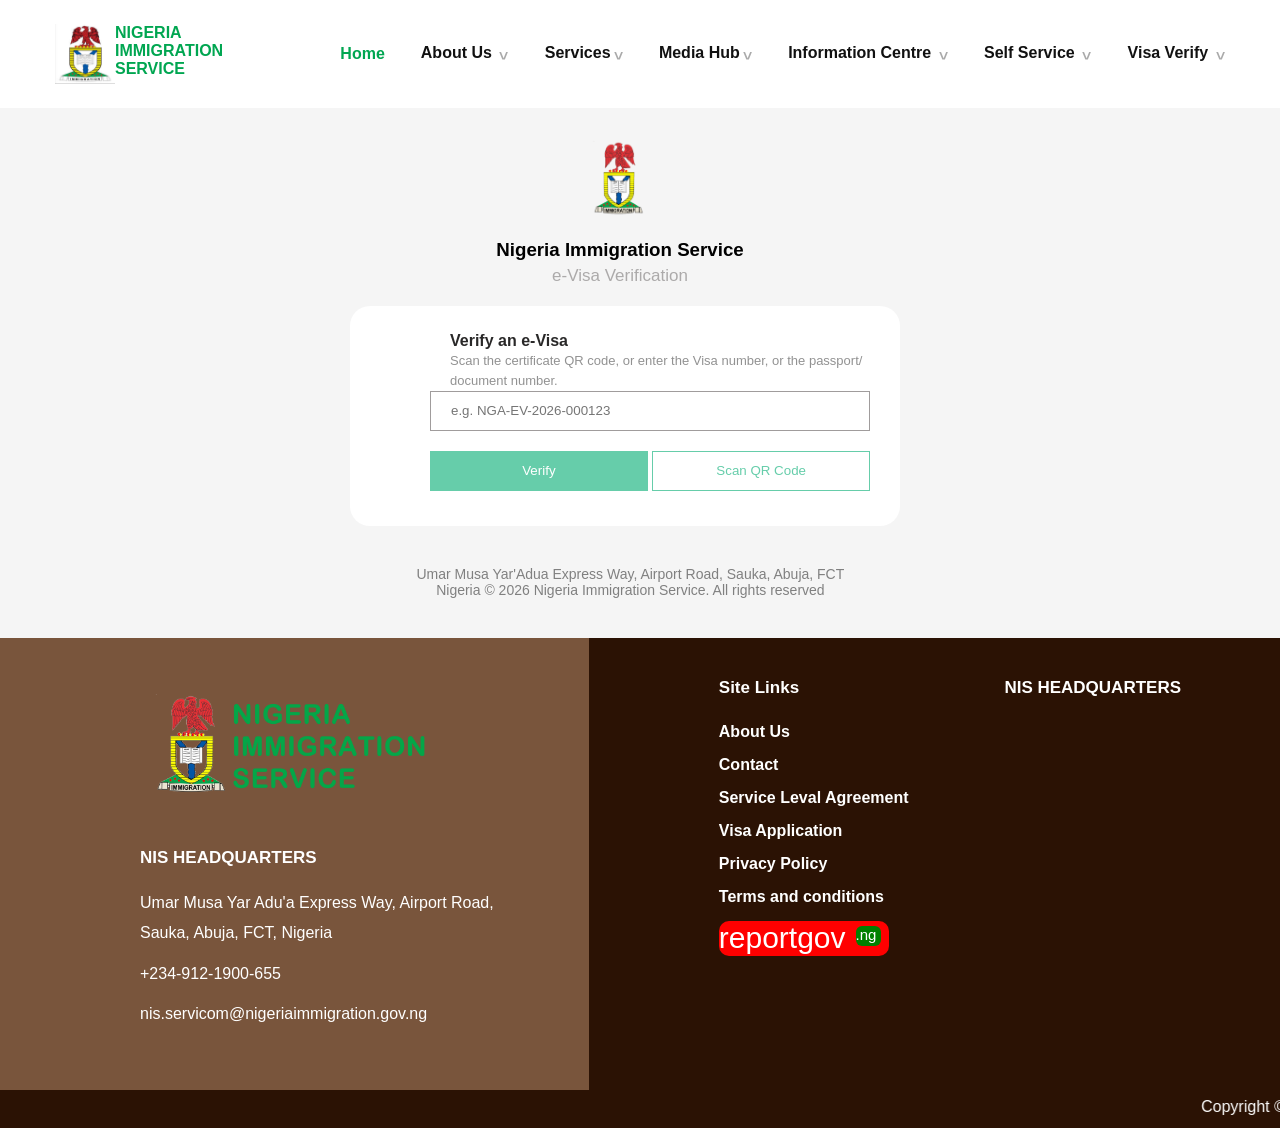
<file: e-verify.html>
<!DOCTYPE html>
<html lang="en">
<head>
    <meta charset="UTF-8">
    <meta name="viewport" content="width=device-width, initial-scale=1.0">
    <title>e-verify</title>
    <link rel="stylesheet" href="css/style.css">
</head>
<body class="verify">
    <nav class="navbar">

        <div class="logo">
            <img src="css/image/immigration2.ico.jpg" alt="">
            <span>NIGERIA IMMIGRATION SERVICE</span>
        </div>

        <input type="checkbox" id="menu">

       <label for="menu" class="menu-btn">☰</label>

        <ul class="nav-links">

            <a href="index.html"><li class="active">Home</li></a>

            <div class="li">
                <li>About Us <span>^</span> </li>
                <div class="dropdown">
                <p>Our Core Mandate</p>
                <p>Vision and Mission</p>
                <p>NIS Structure</p>
                <p>NIS History</p>
                <p>Current and Past Leaders</p>
                <p>Service Level Agreement</p>
                <p>Immigration Act 2015</p>
                <p>National Migration Policy 2015</p>
                <p>National Border Management Strategy</p>
                </div>
            </div>

            <div class="li"><li>Services<span> ^</span></li>
                <div class="dropdown">
                <p>Passports</p>
                <p>Nigeria Visas</p>
                <p>Convention Travel Document</p>
                <p>ECOWAS National Biometric Identity Card</p>
                <p>CERPAC</p>
                <p>e-CERPAC</p>
                <p>Landing and Exit Card</p>
                <p>Citizenship and Business (C&B)</p>
                <p>Temporary Work Permit (TWP)</p>
                </div>
            </div>
            <div class="li"><li>Media Hub<span> ^</span></li>
                <div class="dropdown">
                <p>Important Update</p>
                <p>Press Release</p>
                <p>Event Gallery</p>                
                </div>            
            </div>

            <div class="li"><li>Information Centre <span>^</span></li>
                <div class="dropdown2">
                <p>Regularize your Visa</p>
                <a href="FAQ.html"><p>Frequently Asked Questions (FAQ)</p></a>
                <p>NIS Online Payment Refund Policy</p>                
                </div>
            </div>
            <div class="li">
            <li>Self Service <span>^</span></li>
            <div class="dropdown2">
                <p>Track Appliction</p>
                <p>Appointment Availability</p>
                <p>Apply for Regular Visa</p>
                <p>Apply for e-Visa</p>
                <p>Check e-Visa Status</p>
                <p>Apply for Amnesty 2025</p>
            </div>
            </div>
            <div class="li">
            <li>Visa Verify <span>^</span></li>
            <div class="dropdown2">
                <a href="e-verify.html"><p>e-Verify</p></a>
            </div>
            </div>
        </ul>

    </nav>
    </div>

    <main class="verify-mai">
    <div class="verify-main">
        <img src="css/image/7.png" alt="">
        <h3>Nigeria Immigration Service</h3>
        <p>e-Visa Verification</p>
    </div>
    <div class="verify-box">
    <p class="ver">Verify an e-Visa</p>
    <p class="ver1">Scan the certificate QR code, or enter the Visa number, or the passport/ document number.</p>
    <div><input type="text" placeholder="e.g. NGA-EV-2026-000123"></div>
    <button class="verify-but1">Verify</button>
    <button class="verify-but2">Scan QR Code</button>
    </div>
    <p class="verify-umar">Umar Musa Yar'Adua Express Way, Airport Road, 
    Sauka, Abuja, FCT Nigeria © 2026 Nigeria Immigration 
    Service. All rights reserved</p>
    </main>
    <!-- FOOTER -->
         
         <footer>
            <div class="foot1">
                <img src="css/image/immigration3.ico.jpg" alt="">
                <h3>NIS HEADQUARTERS</h3>
                <p>Umar Musa Yar Adu'a Express Way, Airport Road, Sauka, Abuja, FCT, Nigeria</p>
                <p>+234-912-1900-655</p>
                <p>nis.servicom@nigeriaimmigration.gov.ng</p>
            </div>
            <div class="foot2">
                <div class="fot1">
                    <h3>Site Links</h3>
                    <ul>
                        <li><a href="#">About Us</a></li>
                        <li><a href="#">Contact</a></li>
                        <li><a href="#">Service Leval Agreement</a></li>
                        <li><a href="#">Visa Application</a></li>
                        <li><a href="#">Privacy Policy</a></li>
                        <li><a href="#">Terms and conditions</a></li>
                    </ul>
                    <div class="foot-report">
                        <p>reportgov</p>
                        <p>.ng</p>
                    </div>
                </div>
                <div class="fot2">
                    <h3>NIS HEADQUARTERS</h3>
                </div>
            </div>
            <marquee class="copy">
            Copyright © 2025 by Nigeria Immigration Service.
            All Rights Reserved.
            </marquee>
         </footer>
</file>
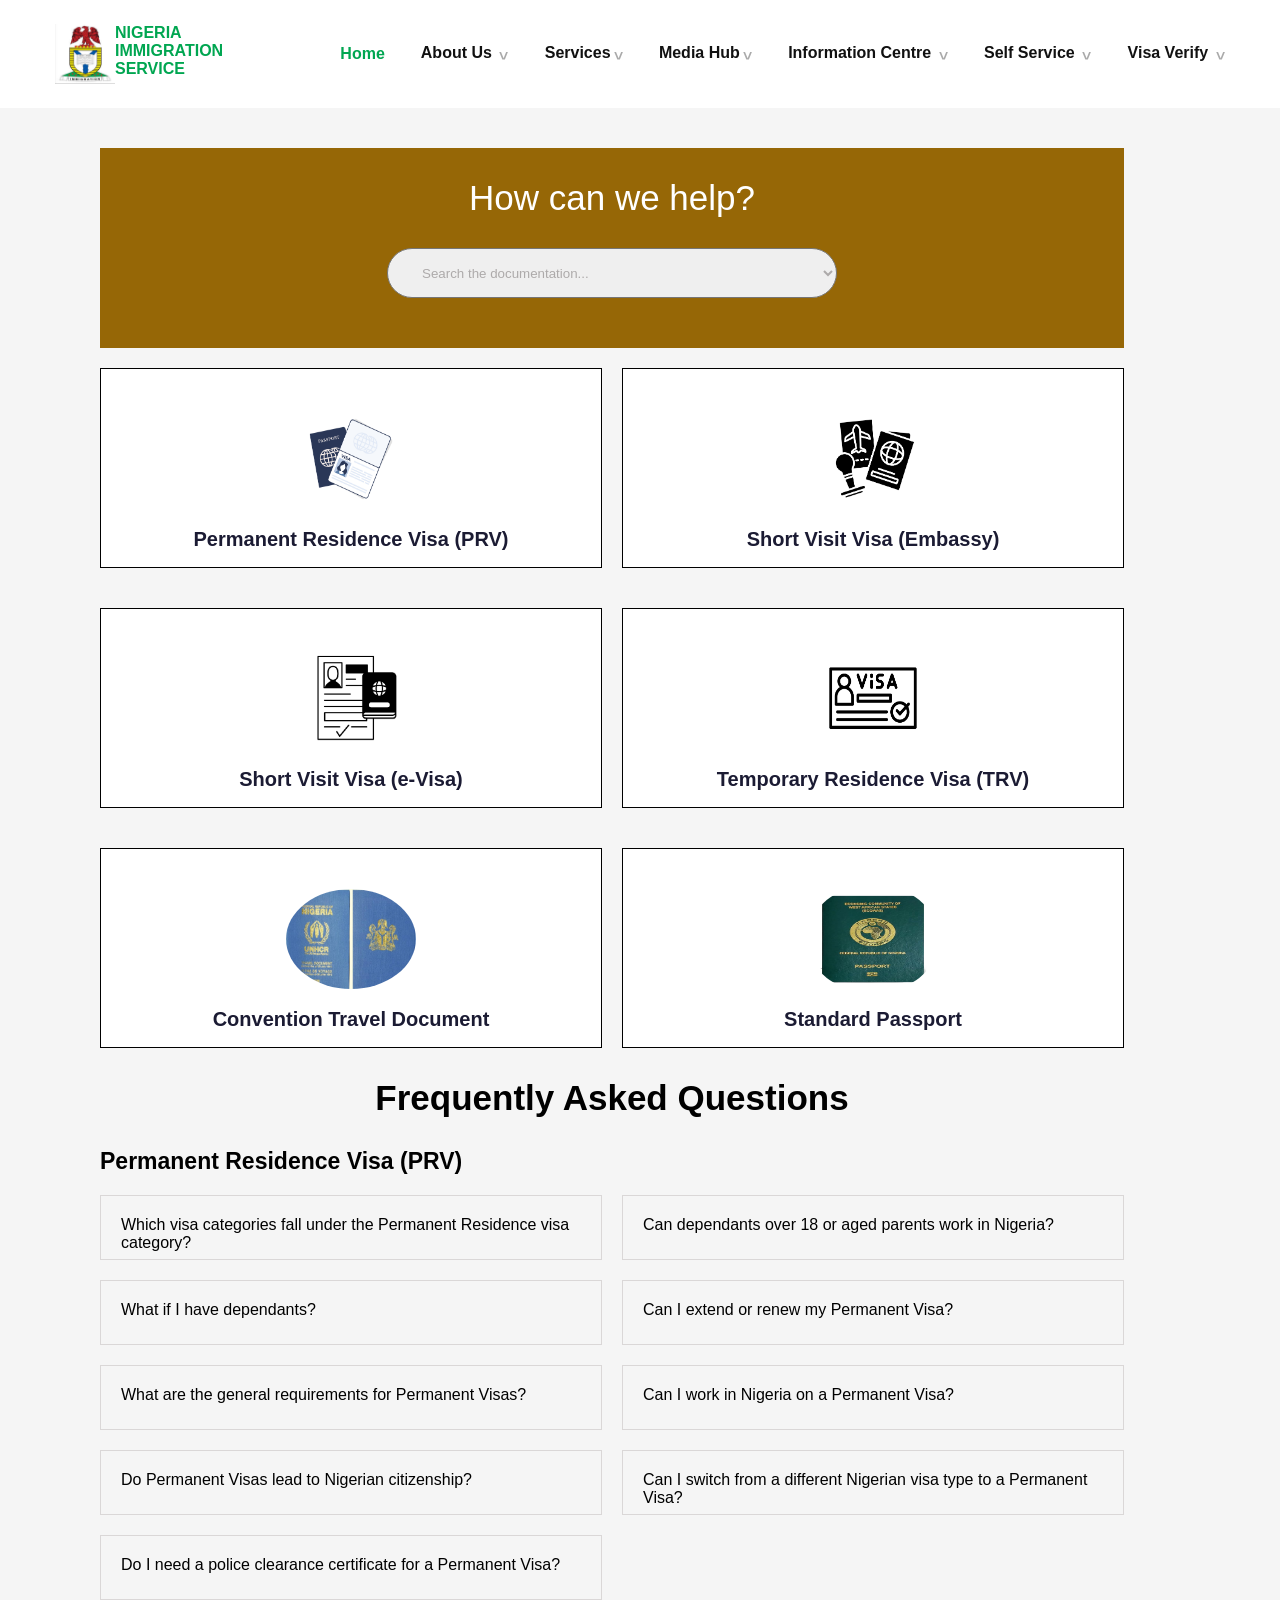
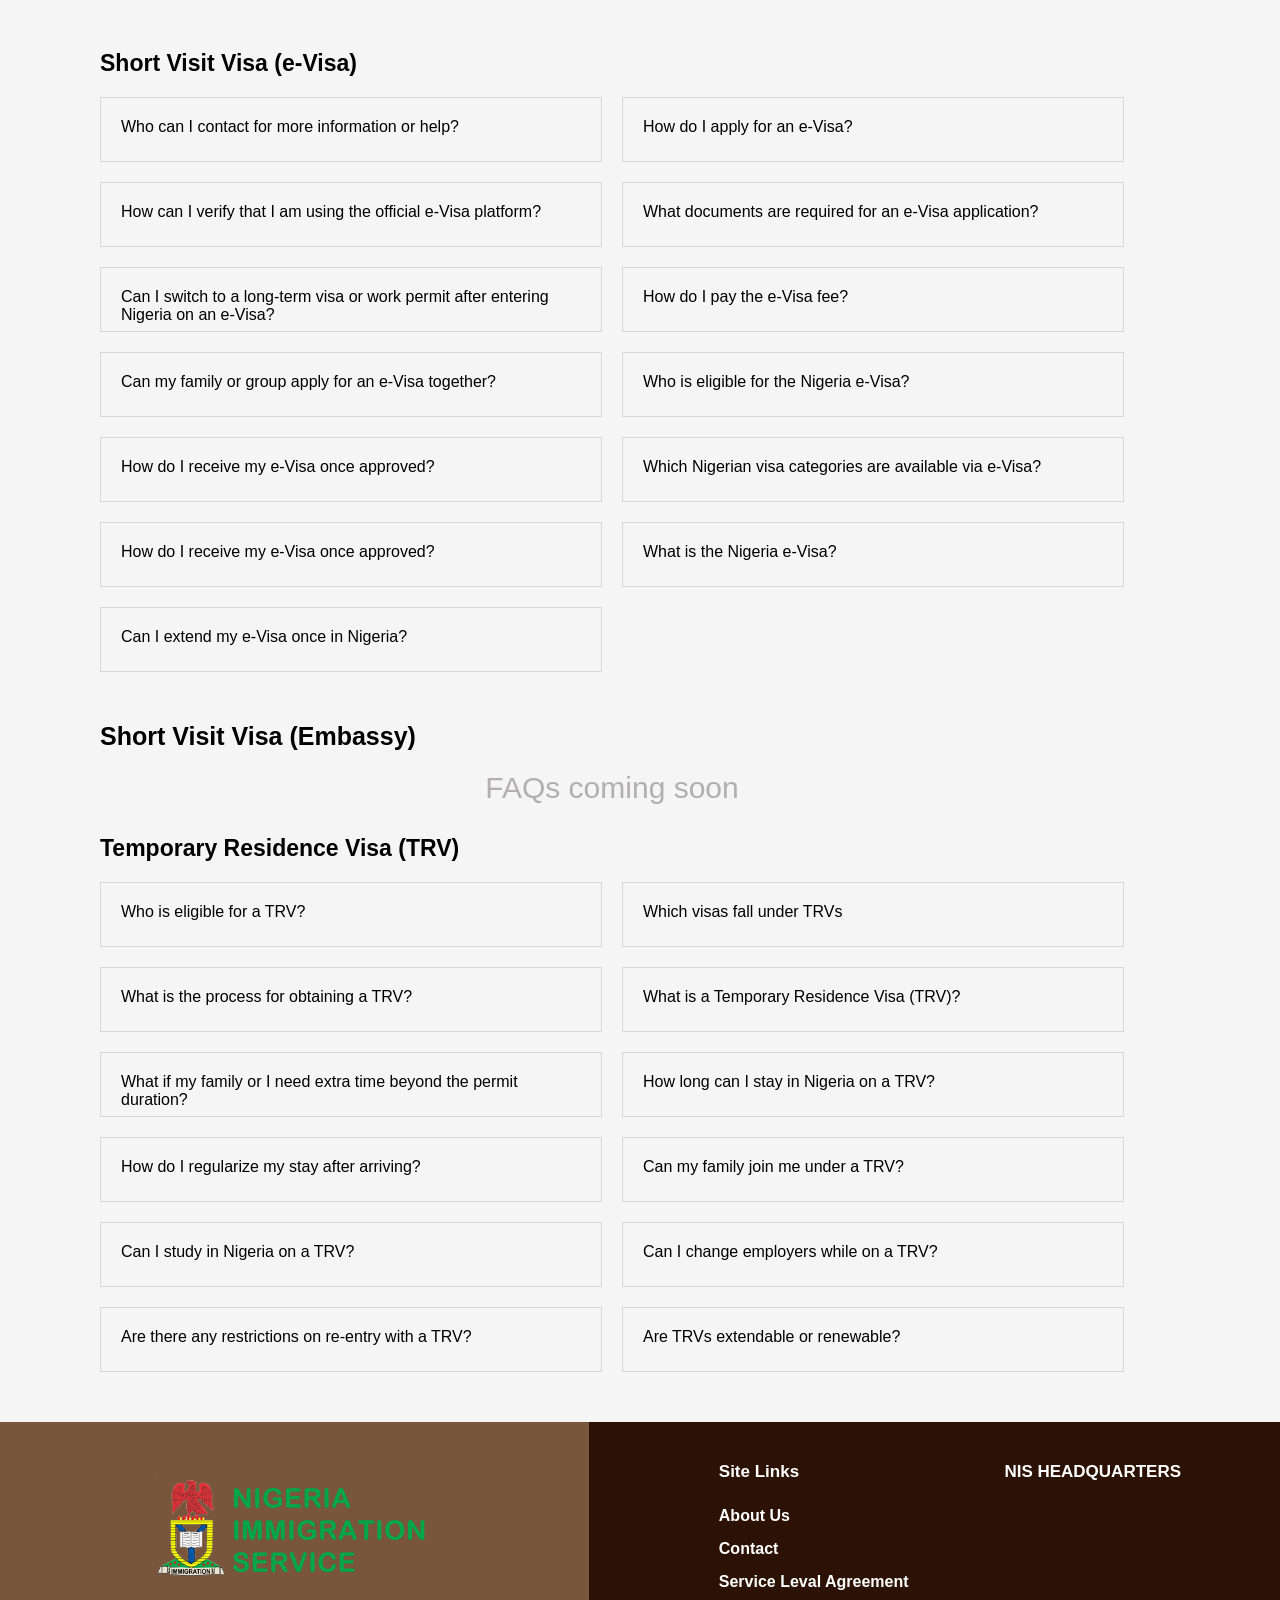
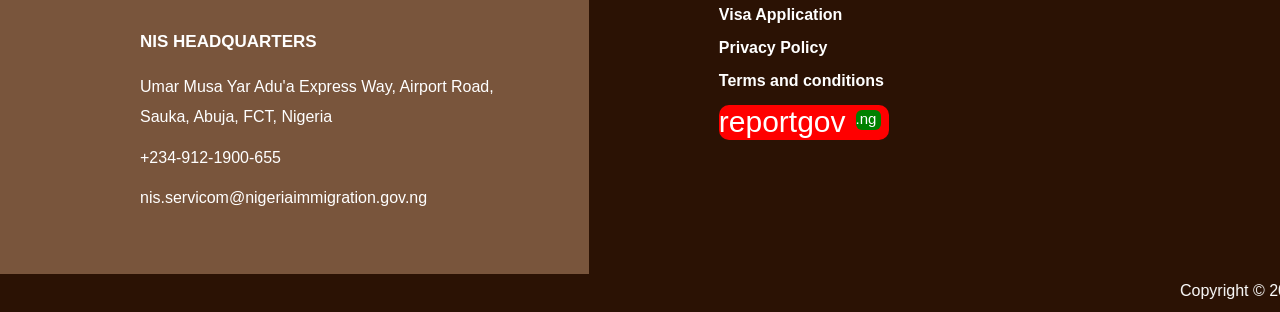
<file: FAQ.html>
<!DOCTYPE html>
<html lang="en">
<head>
    <meta charset="UTF-8">
    <meta name="viewport" content="width=device-width, initial-scale=1.0">
    <title>Frequently Asked Questions (FAQ)</title>
    <link rel="stylesheet" href="css/style.css">
</head>
<body>
    <nav class="navbar">

        <div class="logo">
            <img src="css/image/immigration2.ico.jpg" alt="">
            <span>NIGERIA IMMIGRATION SERVICE</span>
        </div>

        <input type="checkbox" id="menu">

       <label for="menu" class="menu-btn">☰</label>

        <ul class="nav-links">

            <a href="index.html"><li class="active">Home</li></a>

            <div class="li">
                <li>About Us <span>^</span> </li>
                <div class="dropdown">
                <p>Our Core Mandate</p>
                <p>Vision and Mission</p>
                <p>NIS Structure</p>
                <p>NIS History</p>
                <p>Current and Past Leaders</p>
                <p>Service Level Agreement</p>
                <p>Immigration Act 2015</p>
                <p>National Migration Policy 2015</p>
                <p>National Border Management Strategy</p>
                </div>
            </div>

            <div class="li"><li>Services<span> ^</span></li>
                <div class="dropdown">
                <p>Passports</p>
                <p>Nigeria Visas</p>
                <p>Convention Travel Document</p>
                <p>ECOWAS National Biometric Identity Card</p>
                <p>CERPAC</p>
                <p>e-CERPAC</p>
                <p>Landing and Exit Card</p>
                <p>Citizenship and Business (C&B)</p>
                <p>Temporary Work Permit (TWP)</p>
                </div>
            </div>
            <div class="li"><li>Media Hub<span> ^</span></li>
                <div class="dropdown">
                <p>Important Update</p>
                <p>Press Release</p>
                <p>Event Gallery</p>                
                </div>            
            </div>

            <div class="li"><li>Information Centre <span>^</span></li>
                <div class="dropdown2">
                <p>Regularize your Visa</p>
                <a href="FAQ.html"><p>Frequently Asked Questions (FAQ)</p></a>
                <p>NIS Online Payment Refund Policy</p>                
                </div>
            </div>
            <div class="li">
            <li>Self Service <span>^</span></li>
            <div class="dropdown2">
                <p>Track Appliction</p>
                <p>Appointment Availability</p>
                <p>Apply for Regular Visa</p>
                <p>Apply for e-Visa</p>
                <p>Check e-Visa Status</p>
                <p>Apply for Amnesty 2025</p>
            </div>
            </div>
            <div class="li">
            <li>Visa Verify <span>^</span></li>
            <div class="dropdown2">
                <a href="e-verify.html"><p>e-Verify</p></a>
            </div>
            </div>
        </ul>

    </nav>
    </div>

    <!-- main -->
    <main class="faq-main">
        <div class="faq-main1">
        <p>How can we help?</p>
        <select>
            <option>Search the documentation...</option>
        </select>
        </div>
    <div class="faq-main2">
        <div>
            <img src="css/image/1.jpg" alt="">
            <p>Permanent Residence Visa (PRV)</p>
        </div>
        <div>
            <img src="css/image/2.jpg" alt="">
            <p>Short Visit Visa (Embassy)</p>
        </div>
        <div>
            <img src="css/image/3.jpg" alt="">
            <p>Short Visit Visa (e-Visa)</p>
        </div>
        <div>
            <img src="css/image/4.jpg" alt="">
            <p>Temporary Residence Visa (TRV)</p>
        </div>
        <div>
            <img src="css/image/5.jpg" alt="" class="img-5">
            <p>Convention Travel Document<p>
        </div>
        <div>
            <img src="css/image/6.jpg" alt="" class="img-6">
            <p>Standard Passport</p>
        </div>
        </div>
        </main>
        <!-- section -->
         <section class="faq-sect">
            <div class="sect">
            <h1>Frequently Asked Questions</h1>
            <p>Permanent Residence Visa (PRV)</p>
            </div>
            <div class="faq-sect1">
                <p>Which visa categories fall under the Permanent Residence visa category?</p>
                <p>Can dependants over 18 or aged parents work in Nigeria?</p>
                <p>What if I have dependants?</p>
                <p>Can I extend or renew my Permanent Visa?</p>
                <p>What are the general requirements for Permanent Visas?</p>
                <p>Can I work in Nigeria on a Permanent Visa?</p>
                <p>Do Permanent Visas lead to Nigerian citizenship?</p>
                <p>Can I switch from a different Nigerian visa type to a Permanent Visa?</p>
                <p>Do I need a police clearance certificate for a Permanent Visa?</p>
            </div>
         </section>
         <!-- SUBSECTION 1 -->
          <section class="faq-sect">
            <div class="sect">
            <p>Short Visit Visa (e-Visa)</p>
            </div>
            <div class="faq-sect1">
                <p>Who can I contact for more information or help?</p>
                <p>How do I apply for an e-Visa?</p>
                <p>How can I verify that I am using the official e-Visa platform?</p>
                <p>What documents are required for an e-Visa application?</p>
                <p>Can I switch to a long-term visa or work permit after entering Nigeria on an e-Visa?</p>
                <p>How do I pay the e-Visa fee?</p>
                <p>Can my family or group apply for an e-Visa together?</p>
                <p>Who is eligible for the Nigeria e-Visa?</p>
                <p>How do I receive my e-Visa once approved?</p>
                <p>Which Nigerian visa categories are available via e-Visa?</p>
                <p>How do I receive my e-Visa once approved?</p>
                <p>What is the Nigeria e-Visa?</p>
                <p>Can I extend my e-Visa once in Nigeria?</p>
            </div>
            <p class="faq-short">Short Visit Visa (Embassy)</p>
            <h4 class="faq-soon">FAQs coming soon</h4>
          </section>
          <!-- SUBSECTION 2 -->
           <section class="faq-sect">
            <div class="sect">
            <p>Temporary Residence Visa (TRV)</p>
            </div>
            <div class="faq-sect1">              
              <p>Who is eligible for a TRV?</p>
              <p>Which visas fall under TRVs</p>
              <p>What is the process for obtaining a TRV?</p>
              <p>What is a Temporary Residence Visa (TRV)?</p>
              <p>What if my family or I need extra time beyond the permit duration?</p>
              <p>How long can I stay in Nigeria on a TRV?</p>
              <p>How do I regularize my stay after arriving?</p>
              <p>Can my family join me under a TRV?</p>
              <p>Can I study in Nigeria on a TRV?</p>
              <p>Can I change employers while on a TRV?</p>
              <p>Are there any restrictions on re-entry with a TRV?</p>
              <p>Are TRVs extendable or renewable?</p>
            </div>
           </section>
            <!-- FOOTER -->
         
         <footer>
            <div class="foot1">
                <img src="css/image/immigration3.ico.jpg" alt="">
                <h3>NIS HEADQUARTERS</h3>
                <p>Umar Musa Yar Adu'a Express Way, Airport Road, Sauka, Abuja, FCT, Nigeria</p>
                <p>+234-912-1900-655</p>
                <p>nis.servicom@nigeriaimmigration.gov.ng</p>
            </div>
            <div class="foot2">
                <div class="fot1">
                    <h3>Site Links</h3>
                    <ul>
                        <li><a href="#">About Us</a></li>
                        <li><a href="#">Contact</a></li>
                        <li><a href="#">Service Leval Agreement</a></li>
                        <li><a href="#">Visa Application</a></li>
                        <li><a href="#">Privacy Policy</a></li>
                        <li><a href="#">Terms and conditions</a></li>
                    </ul>
                    <div class="foot-report">
                        <p>reportgov</p>
                        <p>.ng</p>
                    </div>
                </div>
                <div class="fot2">
                    <h3>NIS HEADQUARTERS</h3>
                </div>
            </div>
            <marquee class="copy">
            Copyright © 2025 by Nigeria Immigration Service.
            All Rights Reserved.
            </marquee>
         </footer>
</body>
</html>
</file>
<file: css/style.css>
* {
    margin: 0;
    padding: 0;
    box-sizing: border-box;
}

body {
    font-family: Arial, sans-serif;
    background-color: whitesmoke;
}


/* ================= TOP BAR ================= */
.drag{
    position: absolute;
    width: 99%;
    margin:0px 5px;
}
.top-bar {
    height: 76px;
    background-color: #f7f7f7;

    display: flex;
    align-items: center;
    justify-content: space-between;
    padding: 0 55px;

}

.social-icons {
    display: flex;
    gap: 20px;
    color: #999;
}

.top-bar p {
    color: #aaa;
    font-size: 14px;
}

.right-top {
    display: flex;
    align-items: center;
    gap: 28px;
}

.report{
    display: flex;
    width: 170px;
    height: 35px;
    background-color: red;
    gap: 10px;
    border-radius: 10px;
}
.report p:first-of-type{
    color: white;
    font-size: 30px;
}
.report p:last-of-type{
    background-color: green;
    color: white;
    font-size: 15px;
    border-radius: 6px;
    height: 20px;
    width: 25px;
    margin-top: 5px;
}
.right-top select {
    width: 175px;
    height: 32px;

    border: 1px solid #ddd;
    background-color: white;

    padding: 0 10px;
    color: #555;

    font-size: 15px;
}

.search {
    font-size: 32px;
    color: #222;
}


/* ================= NAVBAR ================= */

.navbar {
    height: 108px;
    background-color: white;

    display: flex;
    align-items: center;
    justify-content: space-between;

    padding: 0 55px;
}
#menu {
    display: none;
}

.menu-btn {
    display: none;
}
.menu-btn{
    font-size: 35px;
    background: none;
    border: none;
    cursor: pointer;
    display: none;
}
a{
    text-decoration: none;
    color: black;
}
.logo img {
    width:60px;
}

.logo{
    display: flex;
    width: 150px;
    color: #00a651;
    font-weight: bold;
}

.nav-links {
    position: relative;
    display: flex;
    align-items: center;
    gap: 36px;
    list-style: none;
}

.nav-links li {
    font-size: 16px;
    font-weight: bold;
    color: #111;
    cursor: pointer;
}
.nav-links .active {
    color: #00a651;
}

.nav-links span {
    color: #aaa;
    margin-left: 3px;
    transform: rotate(180deg);
    display: inline-block;
    
}
.li{
    position: relative;
}
.li li{
    height: 70px;
    margin-top: 50px;
    cursor: pointer;
}
.dropdown{
    margin-top: -5px;
    position: absolute;
    background-color: white;
    color: rgb(51, 50, 50);
    width: 450px;
    display: none;
    transition: 1s;
}
.li p:last-child{
    border: none;
}
.dropdown p{
    height: 50px;
    padding-top: 15px;
    padding-left: 10px;
    border-bottom: 1px solid grey;
    transition: 0.5s;    
}
.li:hover .dropdown{
    display: flex;
    flex-direction: column;
}
.dropdown p:hover{
    background-color: #00a651;
    color: white;
    transform: translatey(-5px);
    cursor: pointer;
}
.dropdown2{
    margin-top: -5px;
    right: 0px;
    position: absolute;
    background-color: white;
    width: 450px;
    display: none;
    transition: 1s;
}.dropdown2 p{
    height: 50px;
    padding-top: 15px;
    padding-left: 10px;
    border-bottom: 1px solid grey;
    transition: 0.5s;    
}
.li li:hover{
    color: #00a651;
}
.li:hover .dropdown2{
    display: grid;
    grid-template-columns: 1fr;
    transition: 1s;
}
.dropdown2 p:hover{
    background-color: #00a651;
    color: white;
    transform: translatey(-5px);
    cursor: pointer;
}

/* ================= MAIN ================= */

.main {
    width: 100%;
    max-width: 1400px;
    height: auto;

    position: relative;

    background-image: url("image/immigrationb.jpg");
    background-size: cover;
    background-position: center;
    z-index: -1;
}

.overlay {
    position: absolute;

    top: 0;
    left: 0;

    width: 100%;
    height: 100%;

    background: rgba(0, 70, 130, 0.1);
}

.main-content {
    position: relative;
    z-index: 2;
    display: flex;
    flex-direction: column;
    align-items: flex-start;
    gap: 10px;
    padding-top: 200px;
    margin: auto;
    width: 80%;
    max-width: 1200px;
    color: white;
    animation: refresh 15s infinite;
}
.main-content p {
    font-size: 24px;
    margin-bottom: 65px;
}

.main-content h1 {
    font-size: 100px;
    font-weight: 300;
    line-height: 1.15;
}
/* SUBSECTION 1 */
.drag2{
    position: relative;
    border-top: 3px solid green;
    border-bottom: 1px solid green;
    width: 90%;
    max-width: 1300px;
    height: auto;
    margin: auto;
    margin-top: 70px;
    display: flex;
    flex-direction: column;
}
.passport{
    position: relative;
    display: flex;
    gap: 20px;
    padding: 50px;
}
.passport img{
    width: 100%;
    height: 100%;
    object-fit: cover;
    border-radius: 25px;
}
.card1{
    position: relative;
    width: 350px;
    height: 350px;
    overflow: hidden;

}
.card1-text{
    position: absolute;
    bottom: 150px;
    left: 30px;
    color: white;
    
}
.card1-text h1{
    font-size: 50px;
}
.card1-text p{
    display: none;
    padding-top: 30px;
    letter-spacing: 1px;
    word-spacing: 2px;
}
.arrow {
    position: absolute;
    margin-top: 70px;
    width: 40px;
    height: 40px;
    border: 1px solid white;
    border-radius: 50%;
    display: flex;
    align-items: center;
    justify-content: center;
    color: white;
    font-size: 24px;
    cursor: pointer;
}
.overlay {
    position: absolute;
    inset: 0;
    background: rgba(0, 0, 0, 0.2);
    transition: 0.4s ease;
}
.card1:hover .overlay{
    background: rgba(0, 0, 0, 0.6);
}

.card1:hover .card1-text p{
    display: block;
    transform: translateY(-7px);
}
.dot{
    font-size: 40px;
}
.nigeria img:last-of-type{
    width: 95%;
    border-radius: 35px;
}
.drag3{
    position: relative;
    display: grid;
    grid-template-columns: 1fr 1.4fr;
    
    gap: 30px;
    width: 91%;
    height: 450px;
    border-bottom: 1px solid green;
    margin: auto;
}
.land{    
    margin-left: 20px;
    width: 390px;
}
.drag3 h1{
    font-size: 40px;
}
.drag3 p{
    color: gray;
    margin-top: 50px;
    line-height: 30px;
    margin-bottom: 40px;
}
.drag3 a{
    margin-top: 40px;
    text-decoration: none;
    color: green;
    font-size: 18px;
    font-weight: 600;
}
.drag3 img{
    width: 100%;
    border-radius: 40px;
}
.sec h1{
    margin: 20px;
    margin-left: 80px;
    font-size: 35px;
    font-weight: 700;
    color: green;
}
.drag4{
    display: flex;
    margin: auto;
    
}
.drag4 img{
    width: 400px;
    height: 100px;
}
.drag4 p{
    color: gray;
    font-weight: 540;
    margin-right: 50px;
    margin-bottom: 30px;
    word-spacing: 2px;
    line-height: 25px;
}
.drag4 a{
    text-decoration: none;
    color: #b8b7b7;
}
.sec2{
    background-color: rgb(26, 111, 67);
    min-height: 550px;
}
.drag5{
    display: flex;
    /* align-items: center; */
    text-align: center;
    color: white;
    justify-content: space-around;
    margin: auto;
    height: auto;
    min-height: 500px;
}
.drag5 img{
    margin: 30px 0;
    width: 100px;
    height: 100px;
    border-radius: 50%;
    border: 1px solid white;
}
.drag5 h1{
    font-size: 40px;
}
.drag5 p{
    font-size: 18px;
    line-height: 30px;
    margin-bottom: 40px;
}
.drag5 button{
    font-size: 18px;
    width: 230px;
    height: 60px;
    color: rgb(185, 250, 89);
    background-color: rgb(4, 77, 4);
    border: none;
    border-radius: 20px;
}
.inside{
    align-self: center;
    width: 320px;
}
.outside{
    align-self: center;
    width: 295px;
    
}
.important{
    color: green;
    padding: 20px;
    font-size: 40px;
}
.line{
    margin-left: 25px;
    width: 340px;
    height: 2px;
    border-left: 190px solid green;
    border-right: 70px solid green;
}
.drag6{
    display: grid;
    grid-template-columns: repeat(3,1fr);
}
.drag6 img{
    width: 100%;
    height: 350px;
    border-radius: 20px;
}
.drag6{
    margin: 35px;
    
}
.first{
    width: 95%;
    
    
}
.first h3{
    font-size: 20px;
    padding-top: 20px;
    padding-bottom: 20px;
}
.first p{
    font-size: 14px;
    word-spacing: 1px;
    letter-spacing: 0.3px;
    padding-bottom: 20px;
    color: gray;
}
.first a{
    text-decoration: none;
    color: green;
    font-size: 12px;
}
.second{
    width: 95%;
}
.second h3{
    font-size: 20px;
    padding-top: 20px;
    padding-bottom: 20px;
}
.second p{
    font-size: 14px;
    word-spacing: 1px;
    letter-spacing: 0.3px;
    padding-bottom: 20px;
    color: gray;
}
.second a{
    text-decoration: none;
    color: green;
    font-size: 12px;
}
.third{
    width: 95%;
    height: 700px;
}
.third h3{
    font-size: 20px;
    padding-top: 20px;
    padding-bottom: 20px;
}
.third p{
    font-size: 14px;
    word-spacing: 1px;
    letter-spacing: 0.3px;
    padding-bottom: 20px;
    color: gray;
}
.third a{
    text-decoration: none;
    color: green;
    font-size: 12px;
}
/* FAQ-MAIN */
.faq-main{
    width: 80%;
    align-items: center;
}
.faq-main1{
    margin-top: 40px;
    margin-left: 100px;
    width: 100%;
    height: 200px;
    background-color: #966706;
    text-align: center;
    align-items: center;
}
.faq-main1 p{
    font-size: 35px;
    color: white;
    padding-top: 30px;
    padding-bottom: 30px;
}
.faq-main1 select{
    width: 450px;
    height: 50px;
    padding-left: 30px;
    border-radius: 30px;
    color: #adaaaa;
}
.faq-main2{
    display: grid;
    grid-template-columns: repeat(2,1fr);
    align-items: center;
    justify-content: center;
    gap: 20px;
    text-align: center;
}
.faq-main2 div{
    align-items: center;
    border: 1px solid black;
    width: 100%;
    height: 200px;
    margin-top: 20px;
    margin-left: 100px;
    background-color: white;
    padding-top: 40px;
}
.faq-main2 p{
    padding-top: 15px;
    font-size: 20px;
    font-weight: 600;
    color: rgb(27, 27, 51);
}
.faq-main2 img{
    width: 130px;
    height: 100px;
}
.img-5{
    border-radius: 50%;
}
.img-6{
    border-radius: 70px;
}
/* FAQ Section */
.faq-sect{
    width: 80%;
    align-items: center;
    margin-left: 100px;
}
.faq-sect h1{
    font-size: 35px;
    text-align: center;
    padding-top: 30px;
    padding-bottom: 30px;


}
.sect p{
    font-size: 23px;
    font-weight: 600;
    margin-bottom: 20px;
}
.faq-sect1{
    display: grid;
    grid-template-columns: repeat(2,1fr);
    gap: 20px;
    margin-bottom: 50px;
}
.faq-sect1 p{
    border: 1px solid rgb(218, 215, 215);
    width: 100%;
    height: 65px;
    padding: 20px;
}
.faq-short{
    margin-bottom: 20px;
    font-size: 25px;
    font-weight: 600;
}
.faq-soon{
    text-align: center;
    font-size: 30px;
    font-weight: 400;
    color: rgb(177, 175, 175);
    margin-bottom: 30px;
}
/* e-Verify */
.verify-mai{
    width: 50%;
    margin-left: 300px;
    margin-top: 30px;
}
.verify-main img{
    width: 60px;
    margin-bottom: 15px;
}
.verify-main{
    text-align: center;
}
.verify-main p{
    margin-top: 5px;
    font-size: 17px;
    color: rgb(172, 170, 170);
}
.verify-box{
    width: 550px;
    height: 220px;
    margin-top: 20px;
    margin-left: 50px;
    background-color: white;
    border-radius: 20px;
}
.verify-box p{
    margin-left: 100px;
    line-height: 20px;
}
.ver{
    padding-top: 25px;
    font-weight: 600;
    color: rgb(41, 40, 40);
}
.ver1{
    font-size: 13px;
    color: rgb(146, 146, 146);
    width: 470px;
}
.verify-box input{
    width: 80%;
    height: 40px;
    margin-left: 80px;
    border: 1px solid rgb(160, 156, 156);
}
.verify-box input::placeholder{
    padding-left: 20px;
}
.verify-box button{
    width: 39.6%;
    height: 40px;
    margin-top: 20px;
}
.verify-but1{
    margin-left: 80px;
    background-color: mediumaquamarine;
    color: white;
    border: none;
}
.verify-but2{
    border: 1px solid mediumaquamarine;
    color: mediumaquamarine;
    background-color: white;
}
.verify-umar{
    text-align: center;
    width: 72%;
    margin:40px 100px;
    font-size: 14px;
    color: gray;
}
/* =========================
   FOOTER
========================= */

footer {
    width: 100%;
    min-height: 490px;
    background-color: #2b1204;
    color: white;

    display: flex;
    position: relative;
}
.foot1 {
    width: 46%;
    height: 452px;

    background-color: #79553c;

    padding: 45px 70px 40px 140px;
}

.foot1 img {
    width: 300px;
    height: auto;
    display: block;
    margin-bottom: 45px;
}

.foot1 h3 {
    font-size: 17px;
    margin-bottom: 20px;
}

.foot1 p {
    font-size: 16px;
    line-height: 1.9;
    margin: 10px 0;
    max-width: 360px;
}
.foot2 {
    width: 54%;

    display: flex;
    gap: 80px;

    padding: 35px 70px 80px 130px;
}
.fot1 {
    width: 45%;
}

.fot1 h3,
.fot2 h3 {
    font-size: 17px;
    margin: 5px 0 25px;
}

.fot1 ul {
    list-style: none;
    padding: 0;
    margin: 0;
}

.fot1 li {
    margin-bottom: 15px;
}

.fot1 a {
    color: white;
    text-decoration: none;
    font-size: 16px;
    font-weight: 600;
}

.fot1 a:hover {
    color: pink;
}
.foot-report {
    display: flex;
    width: 170px;
    height: 35px;
    background-color: red;
    gap: 10px;
    border-radius: 10px;
}
.foot-report p:first-of-type{
    color: white;
    font-size: 30px;
}
.foot-report p:last-of-type{
    background-color: green;
    color: white;
    font-size: 15px;
    border-radius: 6px;
    height: 20px;
    width: 25px;
    margin-top: 5px;
}
.fot2 {
    width: 45%;
    
}

.fot2 h3 {
    white-space: nowrap;
}
.copy {
    position: absolute;
    bottom: 12px;
    width: 100%;

    font-size: 16px;
}

@keyframes refresh {
    0% {
        opacity: 1;
        transform: translateY(0);
    }

    45% {
        opacity: 0;
        transform: translateY(0);
    }

    50% {
        opacity: 0.2;
        transform: translateY(-10px);
    }

    55% {
        opacity: 1;
        transform: translateY(0);
    }

    100% {
        opacity: 1;
        transform: translateY(0);
    }
}

/* =========================
   TABLET
========================= */

@media (max-width: 900px) {

    .top-bar {
        padding: 0 20px;
    }

    .navbar {
        padding: 0 20px;
    }

    .nav-links {
        gap: 15px;
    }

    .nav-links li {
        font-size: 13px;
    }

    .main-content {
        width: 90%;
        padding-top: 150px;
    }

    .main-content h1 {
        font-size: 65px;
    }

    .passport {
        flex-wrap: wrap;
        justify-content: center;
        padding: 30px;
    }

    .card1 {
        width: 45%;
    }

    .drag3 {
        grid-template-columns: 1fr;
        height: auto;
        padding: 30px 0;
    }

    .land {
        width: 90%;
        margin: auto;
    }

    .drag3 img {
        width: 90%;
        margin: auto;
    }

    .drag4 {
        flex-direction: column;
        align-items: center;
        padding: 20px;
    }

    .drag4 img {
        width: 80%;
        height: auto;
    }

    .cerpac {
        width: 90%;
        text-align: center;
    }

    .drag5 {
        gap: 40px;
    }

    .drag6 {
        grid-template-columns: 1fr 1fr;
        gap: 20px;
    }

    .third {
        grid-column: 1 / -1;
    }

    .faq-main,
    .faq-sect {
        width: 90%;
        margin-left: auto;
        margin-right: auto;
    }

    .faq-main1 {
        margin-left: 0;
    }

    .faq-main2 div {
        margin-left: 0;
    }

    .verify-mai {
        width: 90%;
        margin: 30px auto;
    }

    .verify-box {
        width: 100%;
        margin-left: 0;
    }

    footer {
        flex-direction: column;
    }

    .foot1,
    .foot2 {
        width: 100%;
    }

    .foot1 {
        padding: 40px;
    }

    .foot2 {
        padding: 40px;
    }
}


/* =========================
   MOBILE
========================= */

@media (max-width: 600px) {

    /* TOP BAR */

    .top-bar {
        display: none;
    }

    .drag {
        width: 100%;
        margin: 0;
        position: relative;
    }


    /* ================= NAVBAR ================= */

.navbar {
    position: relative;
}

.menu-btn {
    display: block;
    font-size: 35px;
    color: white;
    background: none;
    border: none;
    cursor: pointer;
    margin-left: auto;
}

.logo {
    width: 150px;
    position: static;

    display: flex;
    align-items: center;

    font-size: 13px;
    text-align: center;
}

.logo img {
    width: 40px;
    height: 45px;
    object-fit: contain;
}


/* ================= MOBILE ================= */



.navbar {
    position: relative;
}

.menu-btn {
    display: block;
    font-size: 35px;
    color: white;
    background: none;
    border: none;
    cursor: pointer;
    margin-left: auto;
}


.navbar {
        background-color: black;
        position: relative;

        display: flex;
        align-items: center;
        justify-content: space-between;
    }


   .logo {
        width: 150px;
        position: static;

        display: flex;
        align-items: center;

        font-size: 13px;
        text-align: center;
    }

    .logo img {
        width: 40px;
        height: 45px;
        object-fit: contain;
    }


   .menu-btn {
        display: block;

        font-size: 35px;
        color: white;

        background: none;
        border: none;

        cursor: pointer;

        margin-left: auto;
        padding: 5px 15px;
    }

    .nav-links {
        display: none;

        position: absolute;

        top: 100%;
        right: 0;

        width: 250px;

        flex-direction: column;

        gap: 0;

        background-color: white;
        padding: 0;
        margin: 0;

        z-index: 9999;

        box-shadow: 0 5px 15px rgba(0,0,0,0.3);
    }

    #menu:checked ~ .nav-links {
        display: flex;
    }

    .nav-links > li,
    .nav-links .li {
        width: 100%;
    }

    .nav-links li {
        width: 100%;
        padding: 15px 20px;

        color: black;

        box-sizing: border-box;
    }


    .nav-links .dropdown,
    .nav-links .dropdown2 {
        position: static;
        width: 100%;
    }
    .main {
        min-height: 500px;

        background-position: center;
    }

    .main-content {
        width: 90%;

        padding-top: 180px;

        margin: auto;
    }

    .main-content p {
        font-size: 16px;
        margin-bottom: 25px;
    }

    .main-content h1 {
        font-size: 42px;
        line-height: 1.1;
    }


    .drag2 {
        width: 94%;
        margin-top: 40px;
    }

    .passport {
        display: flex;
        flex-direction: column;

        padding: 20px;

        gap: 20px;
    }

    .card1 {
        width: 100%;
        height: 300px;
    }

    .card1 img {
        width: 100%;
        height: 100%;
    }

    .card1-text {
        left: 20px;
        bottom: 50px;
        right: 20px;
    }

    .card1-text h1 {
        font-size: 30px;
    }

    .card1-text p {
        font-size: 14px;
        line-height: 1.5;
    }

    .arrow {
        margin-top: 25px;
    }


    /* NIGERIA IMAGE */

    .nigeria {
        padding: 20px;
    }

    .nigeria img:last-of-type {
        width: 100%;
        border-radius: 20px;
    }


    /* LANDING AND EXIT CARD */

    .drag3 {
        width: 90%;

        display: flex;
        flex-direction: column;

        height: auto;

        gap: 30px;

        padding: 40px 0;
    }

    .land {
        width: 100%;
        margin: 0;
    }

    .drag3 h1 {
        font-size: 30px;
    }

    .drag3 p {
        font-size: 15px;
        line-height: 1.7;

        margin-top: 25px;
        margin-bottom: 25px;
    }

    .drag3 img {
        width: 100%;
        border-radius: 20px;
    }


    /* CERPAC */

    .sec h1 {
        margin: 30px 20px;

        font-size: 30px;
    }

    .drag4 {
        display: flex;
        flex-direction: column;

        width: 90%;

        margin: auto;
        padding: 0;

        gap: 25px;
    }

    .drag4 img {
        width: 100%;
        height: auto;

        border-radius: 20px;
    }

    .drag4 p {
        margin-right: 0;

        font-size: 15px;
        line-height: 1.7;
    }

    .drag4 a {
        display: inline-block;
        margin-bottom: 30px;
    }


    /* APPLYING FROM NIGERIA / OUTSIDE */

    .sec2 {
        padding: 40px 20px;
    }

    .drag5 {
        display: flex;
        flex-direction: column;

        align-items: center;

        gap: 50px;

        min-height: auto;
    }

    .inside,
    .outside {
        width: 100%;
        max-width: 350px;

        align-self: center;
    }

    .drag5 img {
        width: 100px;
        height: 100px;
    }

    .drag5 h1 {
        font-size: 30px;
    }

    .drag5 p {
        font-size: 16px;
        line-height: 1.6;
    }


    /* IMPORTANT UPDATES */

    .important {
        padding: 25px 20px 10px;

        font-size: 30px;
    }

    .line {
        width: 80%;
        margin-left: 20px;
    }

    .drag6 {
        display: flex;
        flex-direction: column;

        margin: 25px 20px;

        gap: 40px;
    }

    .first,
    .second,
    .third {
        width: 100%;
        height: auto;
    }

    .drag6 img {
        width: 100%;
        height: auto;

        max-height: 350px;

        object-fit: cover;
    }

    .first h3,
    .second h3,
    .third h3 {
        font-size: 18px;
        line-height: 1.4;
    }

    .first p,
    .second p,
    .third p {
        font-size: 14px;
        line-height: 1.6;
    }


    /* FAQ */

    .faq-main {
        width: 90%;
        margin: auto;
    }

    .faq-main1 {
        width: 100%;

        height: auto;

        margin: 30px 0;

        padding: 20px;
    }

    .faq-main1 p {
        font-size: 25px;
    }

    .faq-main1 select {
        width: 100%;
        height: 45px;
    }

    .faq-main2 {
        display: flex;
        flex-direction: column;

        gap: 15px;
    }

    .faq-main2 div {
        width: 100%;

        margin: 0;

        height: 180px;
    }

    .faq-sect {
        width: 90%;
        margin: auto;
    }

    .faq-sect h1 {
        font-size: 30px;
    }

    .faq-sect1 {
        display: flex;
        flex-direction: column;
    }

    .faq-sect1 p {
        width: 100%;
        height: auto;

        min-height: 60px;
    }


    /* E-VERIFY */

    .verify-mai {
        width: 90%;

        margin: 30px auto;
    }

    .verify-box {
        width: 100%;

        height: auto;

        margin: 20px 0;

        padding: 20px;
    }

    .verify-box p {
        margin-left: 0;
    }

    .ver1 {
        width: 100%;
    }

    .verify-box input {
        width: 100%;

        margin-left: 0;
    }

    .verify-box button {
        width: 100%;

        margin-left: 0;
        margin-top: 10px;
    }

    .verify-umar {
        width: 90%;

        margin: 30px auto;
    }


    /* FOOTER */

    footer {
        display: flex;
        flex-direction: column;

        min-height: auto;
    }

    .foot1 {
        width: 100%;

        height: auto;

        padding: 40px 25px;
    }

    .foot1 img {
        width: 200px;

        margin-bottom: 30px;
    }

    .foot1 p {
        max-width: 100%;

        font-size: 14px;
    }

    .foot2 {
        width: 100%;

        display: flex;
        flex-direction: column;

        gap: 40px;

        padding: 40px 25px 80px;
    }

    .fot1,
    .fot2 {
        width: 100%;
    }

    .fot2 h3 {
        white-space: normal;
    }

    .foot-report {
        margin-top: 30px;
    }

    .copy {
        position: absolute;

        bottom: 10px;

        font-size: 12px;
    }
}
</file>
